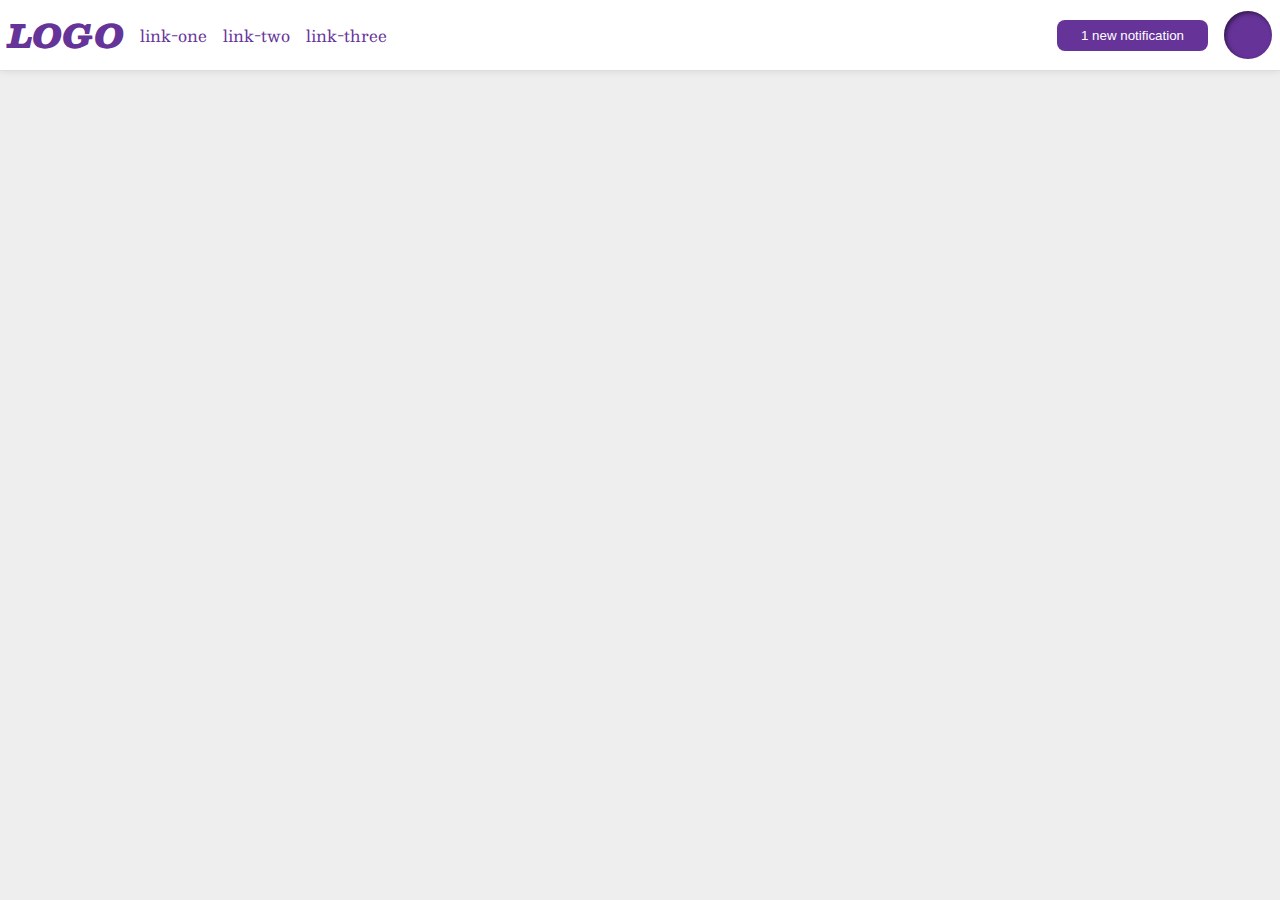
<file: flex/03-flex-header-2/index.html>
<!DOCTYPE html>
<html lang="en">
  <head>
    <meta charset="UTF-8">
    <meta http-equiv="X-UA-Compatible" content="IE=edge">
    <meta name="viewport" content="width=device-width, initial-scale=1.0">
    <title>Flex Header 2</title>
    <link rel="stylesheet" href="style.css">
  </head>
  <body>
    <div class="header">
      <div class="left">
        <div class="logo">
          LOGO
        </div>
        <ul class="links">
          <li><a href="google.com">link-one</a></li>
          <li><a href="google.com">link-two</a></li>
          <li><a href="google.com">link-three</a></li>
        </ul>
      </div>
      <div class="right">
      <button class="notifications">
        1 new notification
      </button>
      <div class="profile-image"></div>
      </div>
    </div>
  </body>
</html>
</file>
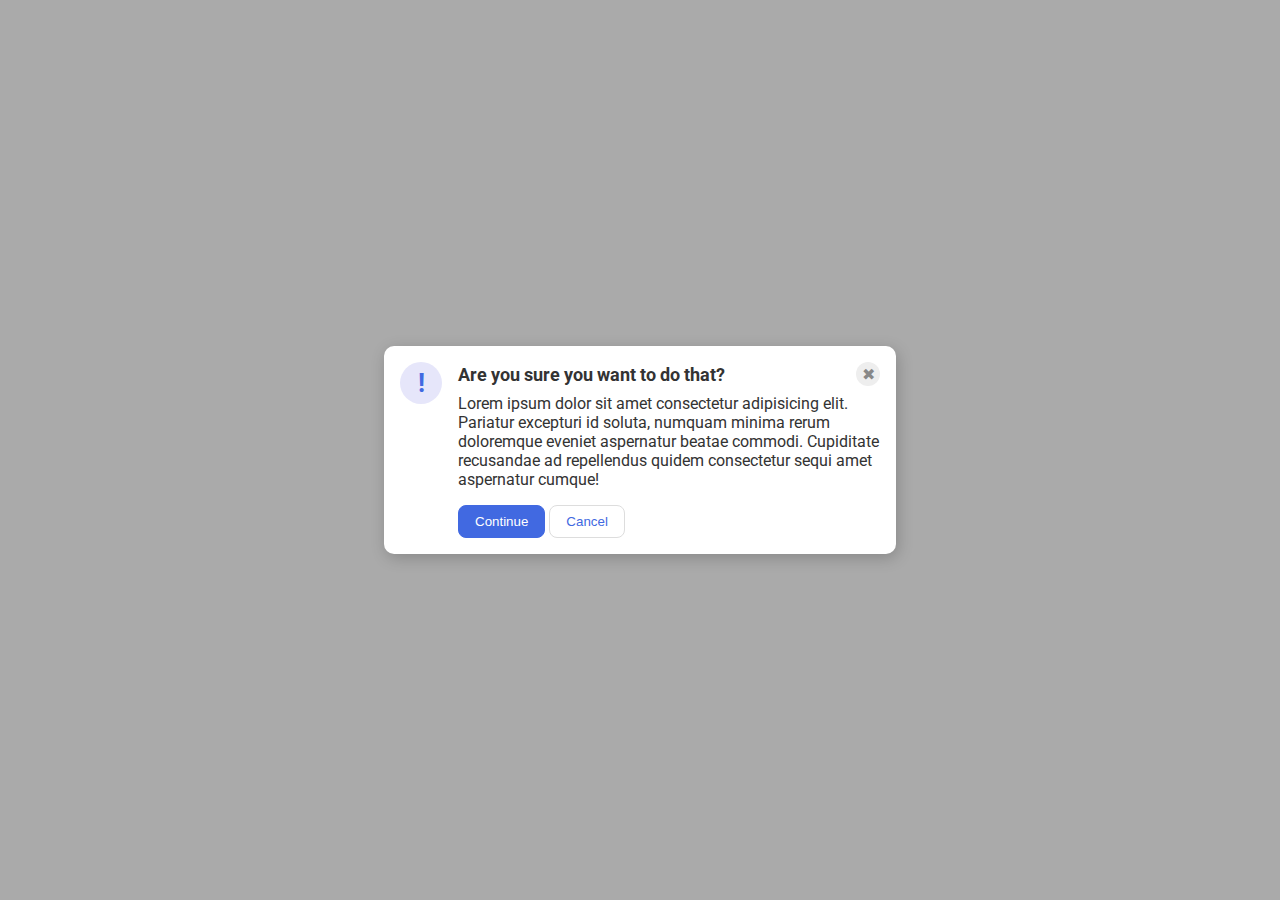
<file: flex/05-flex-modal/index.html>
<!DOCTYPE html>
<html lang="en">

<head>
  <meta charset="UTF-8">
  <meta http-equiv="X-UA-Compatible" content="IE=edge">
  <meta name="viewport" content="width=device-width, initial-scale=1.0">
  <link rel="stylesheet" href="style.css">
  <title>Modal</title>
</head>

<body>
  <div class="modal">
    <div class="icon">!</div>
    <div class="container">
      <div class="header">Are you sure you want to do that?
      <div class="close-button">✖</div>
    </div>
      <div class="text">Lorem ipsum dolor sit amet consectetur adipisicing elit. Pariatur excepturi id soluta, numquam
        minima rerum doloremque eveniet aspernatur beatae commodi. Cupiditate recusandae ad repellendus quidem
        consectetur sequi amet aspernatur cumque!</div>
      <button class="continue">Continue</button>
      <button class="cancel">Cancel</button>
    </div>
  </div>
</body>

</html>
</file>
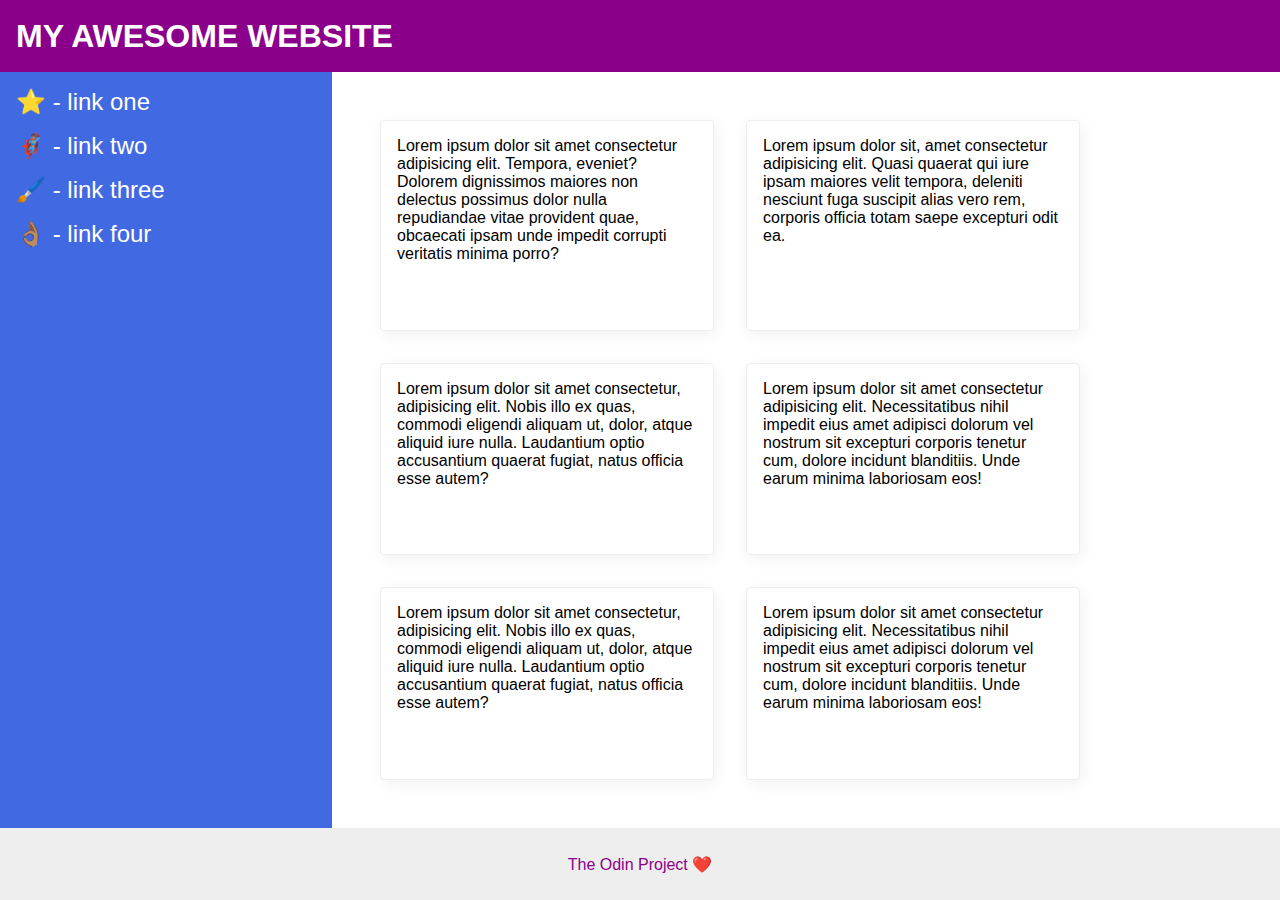
<file: flex/07-flex-layout-2/index.html>
<!DOCTYPE html>
<html lang="en">

<head>
  <meta charset="UTF-8">
  <meta http-equiv="X-UA-Compatible" content="IE=edge">
  <meta name="viewport" content="width=device-width, initial-scale=1.0">
  <title>The Holy Grail</title>
  <link rel="stylesheet" href="style.css">
</head>

<body>
  <div class="header">
    MY AWESOME WEBSITE
  </div>
  <div class="body">
  <div class="sidebar">
    <ul>
      <li><a href="google.com">⭐ - link one</a></li>
      <li><a href="google.com">🦸🏽‍♂️ - link two</a></li>
      <li><a href="google.com">🖌️ - link three</a></li>
      <li><a href="google.com">👌🏽 - link four</a></li>
    </ul>
  </div>

  <div class="container">
    <div class="card">Lorem ipsum dolor sit amet consectetur adipisicing elit. Tempora, eveniet? Dolorem dignissimos
      maiores non delectus possimus dolor nulla repudiandae vitae provident quae, obcaecati ipsam unde impedit corrupti
      veritatis minima porro?</div>
    <div class="card">Lorem ipsum dolor sit, amet consectetur adipisicing elit. Quasi quaerat qui iure ipsam maiores
      velit tempora, deleniti nesciunt fuga suscipit alias vero rem, corporis officia totam saepe excepturi odit ea.
    </div>
    <div class="card">Lorem ipsum dolor sit amet consectetur, adipisicing elit. Nobis illo ex quas, commodi eligendi
      aliquam ut, dolor, atque aliquid iure nulla. Laudantium optio accusantium quaerat fugiat, natus officia esse
      autem?</div>
    <div class="card">Lorem ipsum dolor sit amet consectetur adipisicing elit. Necessitatibus nihil impedit eius amet
      adipisci dolorum vel nostrum sit excepturi corporis tenetur cum, dolore incidunt blanditiis. Unde earum minima
      laboriosam eos!</div>
    <div class="card">Lorem ipsum dolor sit amet consectetur, adipisicing elit. Nobis illo ex quas, commodi eligendi
      aliquam ut, dolor, atque aliquid iure nulla. Laudantium optio accusantium quaerat fugiat, natus officia esse
      autem?</div>
    <div class="card">Lorem ipsum dolor sit amet consectetur adipisicing elit. Necessitatibus nihil impedit eius amet
      adipisci dolorum vel nostrum sit excepturi corporis tenetur cum, dolore incidunt blanditiis. Unde earum minima
      laboriosam eos!</div>
  </div>
</div>
  <div class="footer">
    The Odin Project ❤️
  </div>
</body>

</html>
</file>
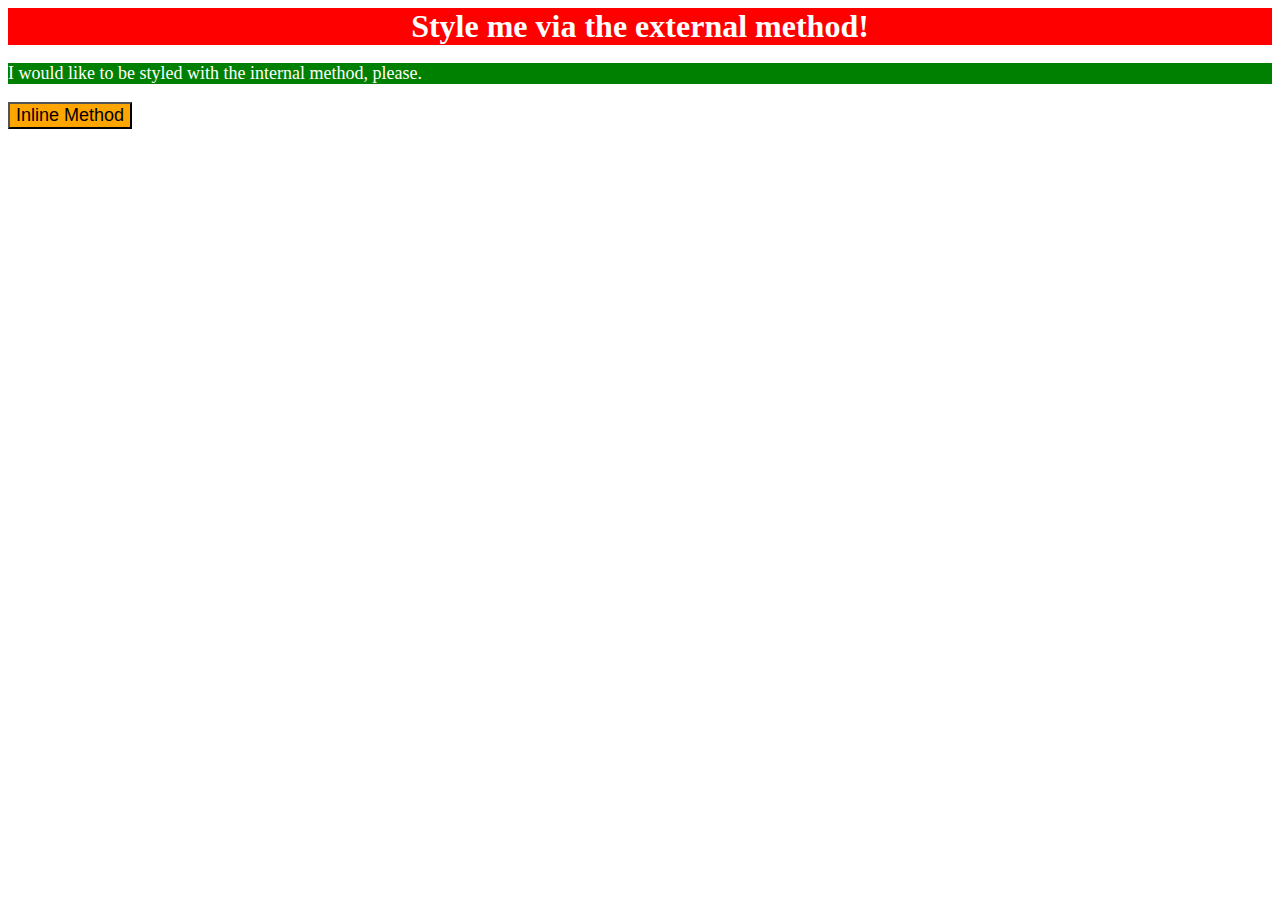
<file: foundations/01-css-methods/index.html>
<!DOCTYPE html>
<html lang="en">
  <head>
    <meta charset="UTF-8">
    <meta http-equiv="X-UA-Compatible" content="IE=edge">
    <meta name="viewport" content="width=device-width, initial-scale=1.0">
    <title>Methods for Adding CSS</title>
     <link rel="stylesheet" href="external.css">
    <style>
     p {
      color :white;
      background-color: green;
      font-size: 18px;
  }
</style>

  </head>
  <body>
    <div>Style me via the external method!</div>
    <p>I would like to be styled with the internal method, please.</p>
    <button style= "background-color:orange; font-size: 18px;">Inline Method</button>
  </body>
</html>
</file>
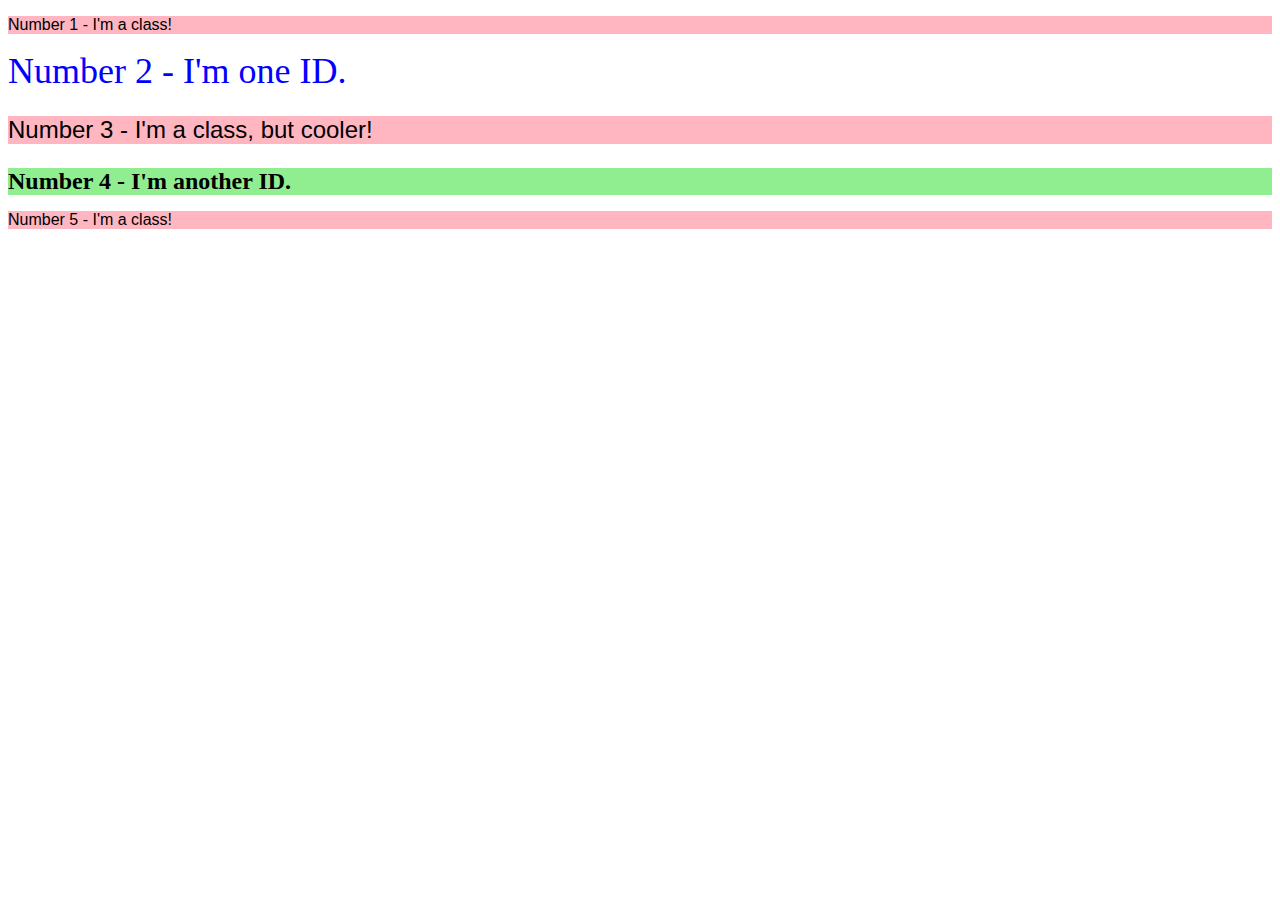
<file: foundations/02-class-id-selectors/index.html>
<!DOCTYPE html>
<html lang="en">
  <head>
    <meta charset="UTF-8">
    <meta http-equiv="X-UA-Compatible" content="IE=edge">
    <meta name="viewport" content="width=device-width, initial-scale=1.0">
    <title>Class and ID Selectors</title>
    <link rel="stylesheet" href="style.css">
  </head>
  <body>
    <p class="odd-number">Number 1 - I'm a class!</p>
    <div id="two">Number 2 - I'm one ID.</div>
    <p class= "odd-number cool" >Number 3 - I'm a class, but cooler!</p>
    <div id="four">Number 4 - I'm another ID.</div>
    <p class=" odd-number">Number 5 - I'm a class!</p>
  </body>
</html>
</file>
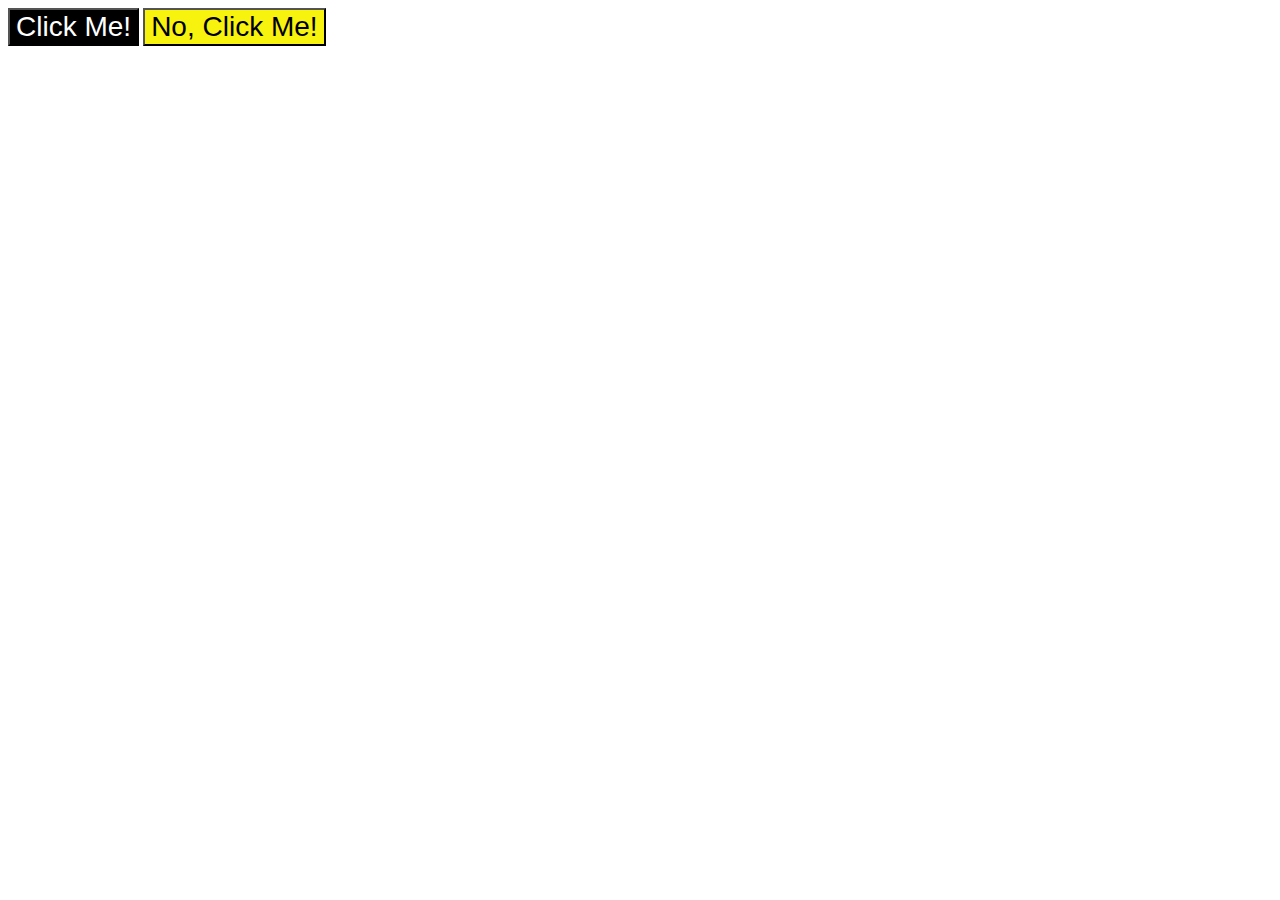
<file: foundations/03-grouping-selectors/index.html>
<!DOCTYPE html>
<html lang="en">
  <head>
    <meta charset="UTF-8">
    <meta http-equiv="X-UA-Compatible" content="IE=edge">
    <meta name="viewport" content="width=device-width, initial-scale=1.0">
    <title>Grouping Selectors</title>
    <link rel="stylesheet" href="style.css">
  </head>
  <body>
    <button class="btn1">Click Me!</button>
    <button class="btn2">No, Click Me!</button>
  </body>
</html>
</file>
<file: flex/03-flex-header-2/style.css>
/* this is some magical font-importing.  
you'll learn about it later. */
@import url('https://fonts.googleapis.com/css2?family=Besley:ital,wght@0,400;1,900&display=swap');

body {
  margin: 0;
  background: #eee;
  font-family: Besley, serif;
}

.header {
  background: white;
  border-bottom: 1px solid #ddd;
  box-shadow: 0 0 8px rgba(0,0,0,.1);
  display: flex;
  justify-content: space-between;
  padding: 8px;
}

.profile-image {
  background: rebeccapurple;
  box-shadow: inset 2px 2px 4px rgba(0,0,0,.5);
  border-radius: 50%;
  width: 48px;
  height:  48px;
}

.logo {
  color: rebeccapurple;
  font-size: 32px;
  font-weight: 900;
  font-style: italic;
}

button {
  border: none;
  border-radius: 8px;
  background: rebeccapurple;
  color: white;
  padding: 8px 24px;
}

a {
  /* this removes the line under our links */
  text-decoration: none;
  color: rebeccapurple;
}

ul {
  list-style-type: none;
  display: flex;
  margin: 0;
  padding: 0;
  gap: 16px;
}
.left, .right {
  display: flex;
  align-items: center;
  gap: 16px;
}
</file>
<file: flex/05-flex-modal/style.css>
@import url('https://fonts.googleapis.com/css2?family=Roboto:wght@400;700&display=swap');

html, body {
  height: 100%;
}

body {
  font-family: Roboto, sans-serif;
  margin: 0;
  background: #aaa;
  color: #333;
  /* I'll give you this one for free lol */
  display: flex;
  align-items: center;
  justify-content: center;
}

.modal {
  background: white;
  width: 480px;
  border-radius: 10px;
  box-shadow: 2px 4px 16px rgba(0,0,0,.2);
  display: flex;
  gap:16px;
  padding:16px;

}

.icon {
  color: royalblue;
  font-size: 26px;
  font-weight: 700;
  background: lavender;
  width: 42px;
  height: 42px;
  border-radius: 50%;
  display: flex;
  align-items: center;
  justify-content: center;
   flex-shrink: 0;
}

.close-button {
  background: #eee;
  border-radius: 50%;
  color: #888;
  font-weight: 400;
  font-size: 16px;
  height: 24px;
  width: 24px;
  display: flex;
  align-items: center;
  justify-content: center;
}

button {
  padding: 8px 16px;
  border-radius: 8px;
}

button.continue {
  background: royalblue;
  border: 1px solid royalblue;
  color: white;
}

button.cancel {
  background: white;
  border: 1px solid #ddd;
  color: royalblue;
}
.text{
  margin-bottom: 16px;
}
.header{
   display: flex;
   justify-content: space-between;
   align-items: center;
   font-size: 18px;
   font-weight: 700;
   margin-bottom: 8px;

}
</file>
<file: flex/07-flex-layout-2/style.css>
body {
  font-family: -apple-system, BlinkMacSystemFont, 'Segoe UI', Roboto, Oxygen, Ubuntu, Cantarell, 'Open Sans', 'Helvetica Neue', sans-serif;
  margin: 0;
  min-height: 100vh;
  display: flex;
  flex-direction: column
}

.header {
  height: 72px;
  background: darkmagenta;
  color: white;
  
  display: flex;
    align-items: center;
    padding: 0 16px;
    font-size: 32px;
    font-weight: 900;
}

.footer {
  height: 72px;
  background: #eee;
  color: darkmagenta;

  display: flex;
    align-items: center;
    justify-content: center;
}

.sidebar {
  width: 300px;
  background: royalblue;
  flex-shrink: 0;
    padding: 16px;
}
.body{
  flex: 1;
  display: flex;
}

.card {
  border: 1px solid #eee;
  box-shadow: 2px 4px 16px rgba(0,0,0,.06);
  border-radius: 4px;
  padding: 16px;
  margin: 16px;
  width: 300px;

}
.container{
  padding: 32px;
  display: flex;
  flex-wrap: wrap;

}

ul {
  list-style-type: none;
  margin: 0;
  padding: 0;
}


  li {
    margin-bottom: 16px;
}

a {
  color: white;
  text-decoration: none;
  font-size: 24px;
}
</file>
<file: foundations/01-css-methods/external.css>
div{
    color: white;
    background-color: red;
    font-size: 32px;
    font-weight: bold;
    text-align: center;
}

button{
    background-color: orange;
    font-size: 18px ;
}
</file>
<file: foundations/02-class-id-selectors/style.css>
.odd-number{
     
     background-color: #FFB6C1;
     font-family: Verdana, "DejaVu San", sans-serif;
    
}

.cool{
    font-size: 24px;
}
#two{
    color: #00f;
    font-size: 36px;
}

#four{
    background-color: #90EE90;
    font-size: 24px;
    font-weight: bold;
}
</file>
<file: foundations/03-grouping-selectors/style.css>
.btn1{
    color: #fff;
    background-color: #000;
    font-family: Helvetica, "Times New Roman", sans-serif;
    font-size: 28px;

}
.btn2{
    
    background-color: rgb(247, 243, 14);
    font-family: Helvetica, "Times New Roman", sans-serif;
    font-size: 28px;
    
}
</file>
